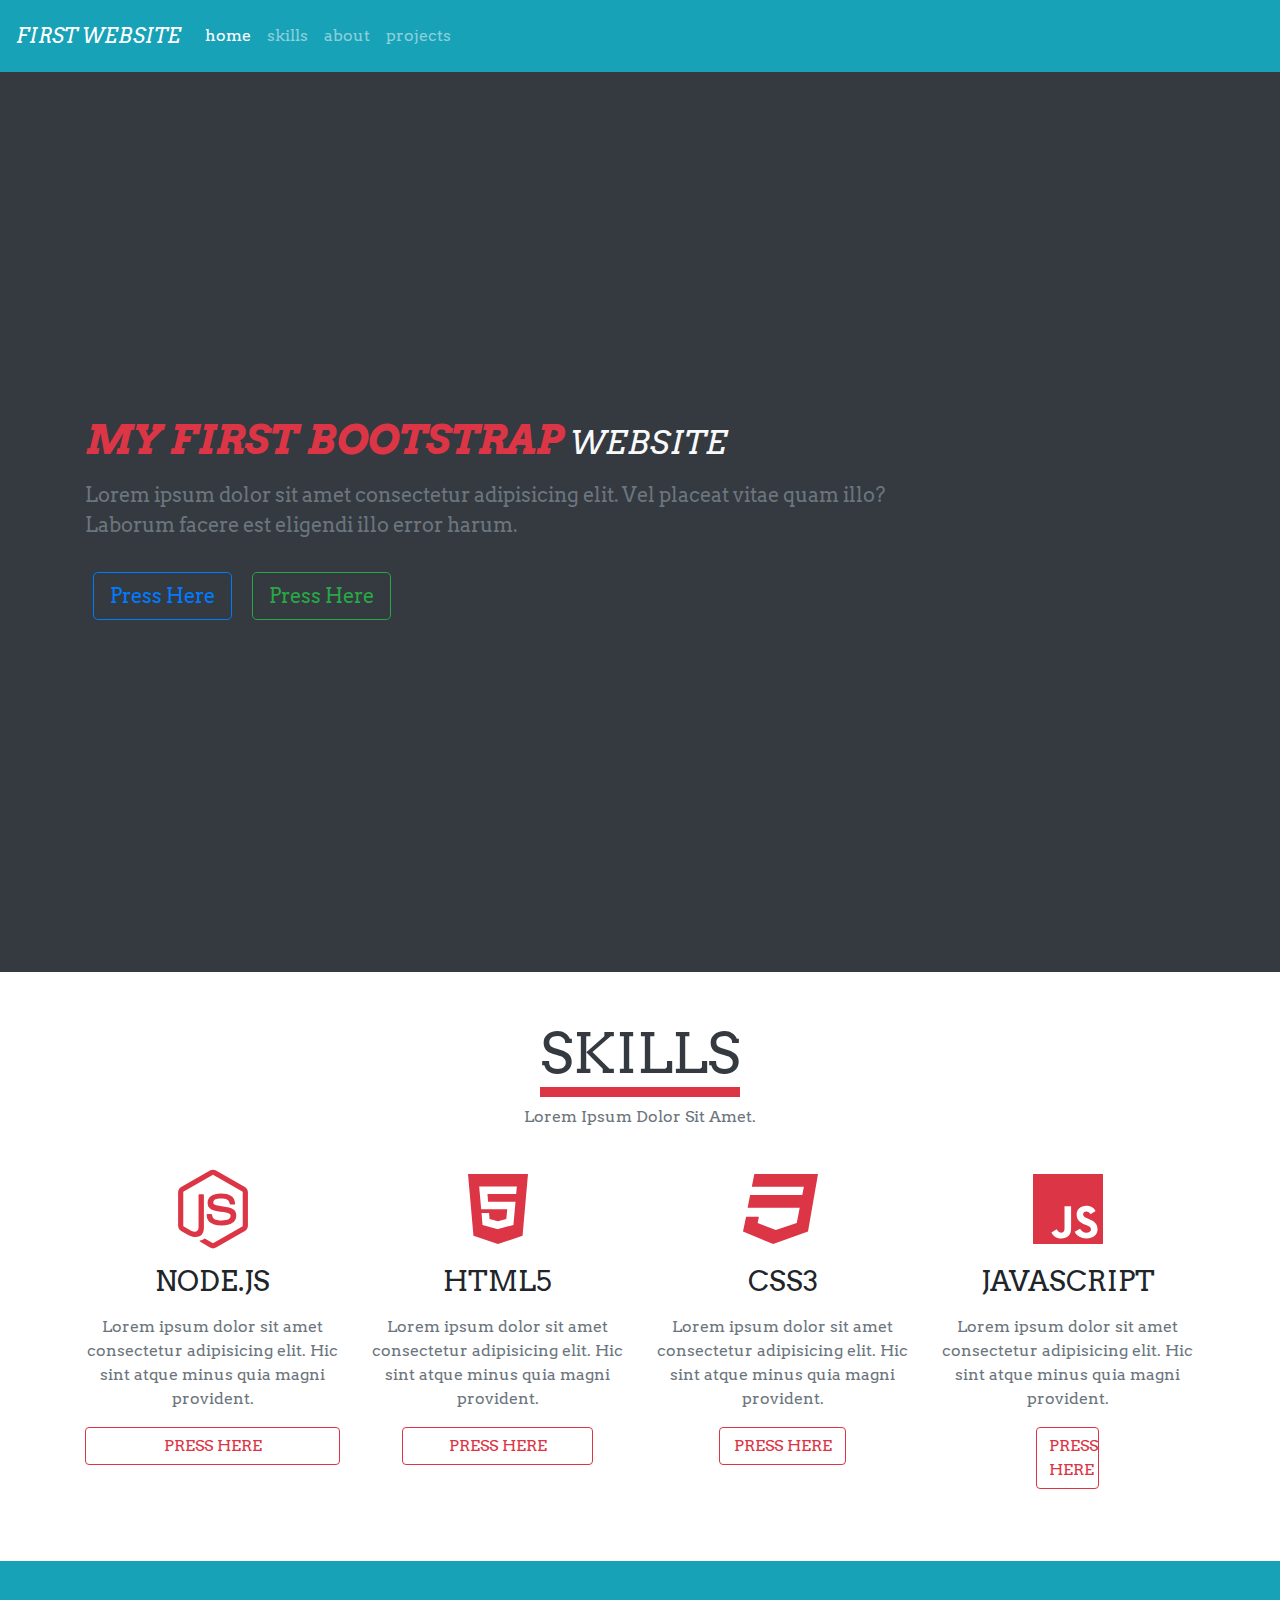
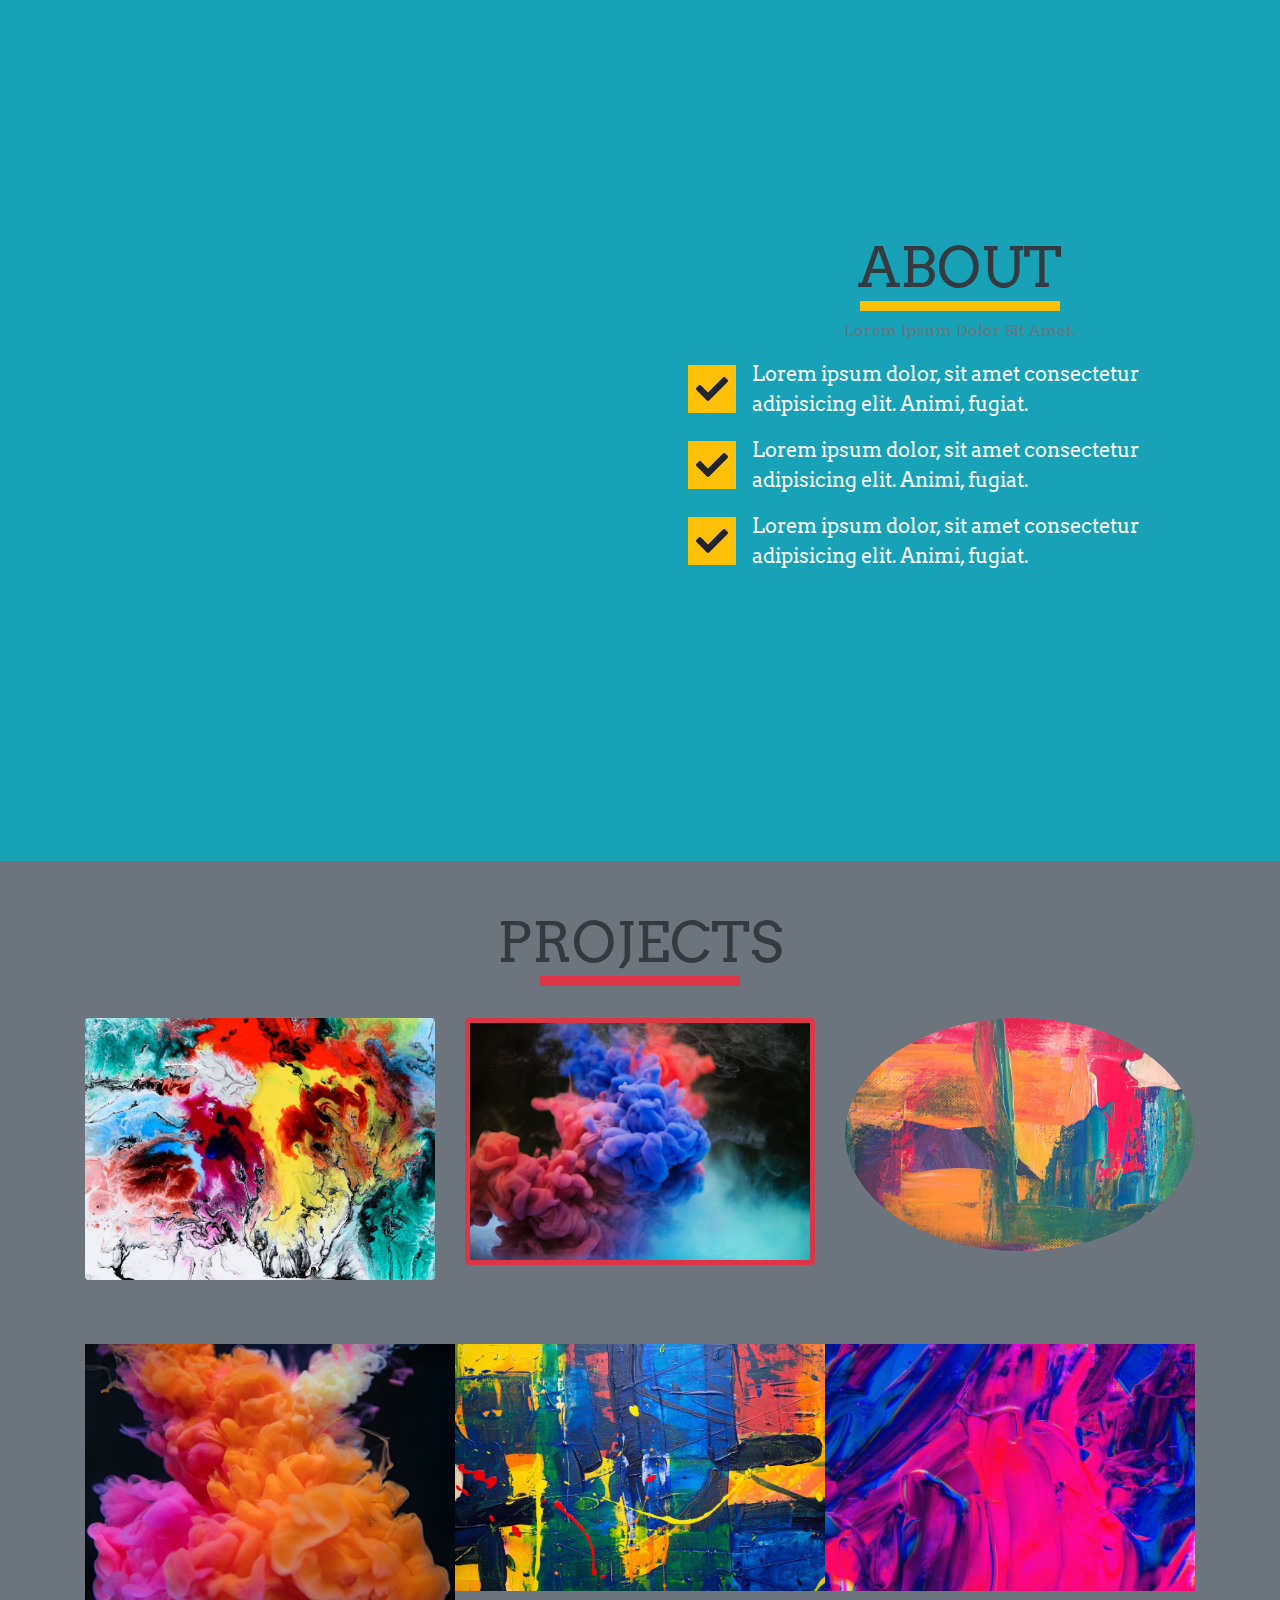
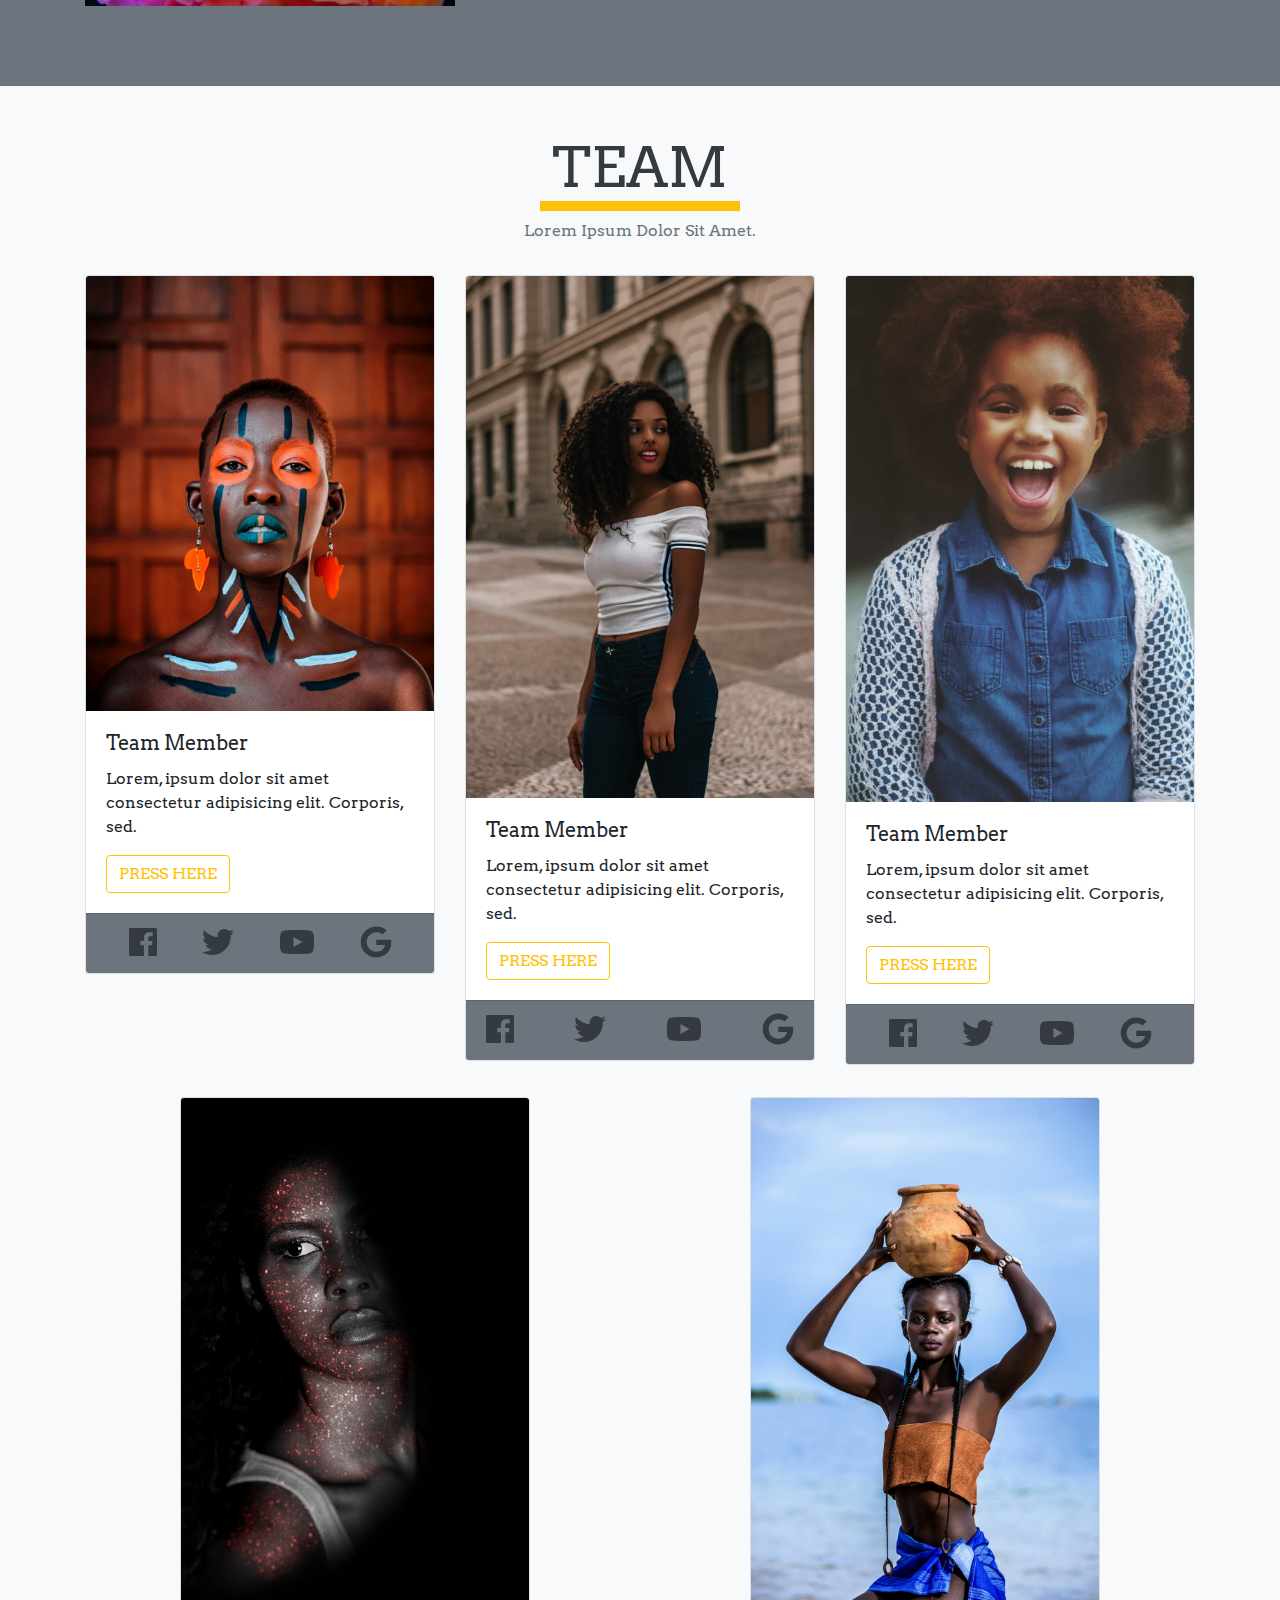
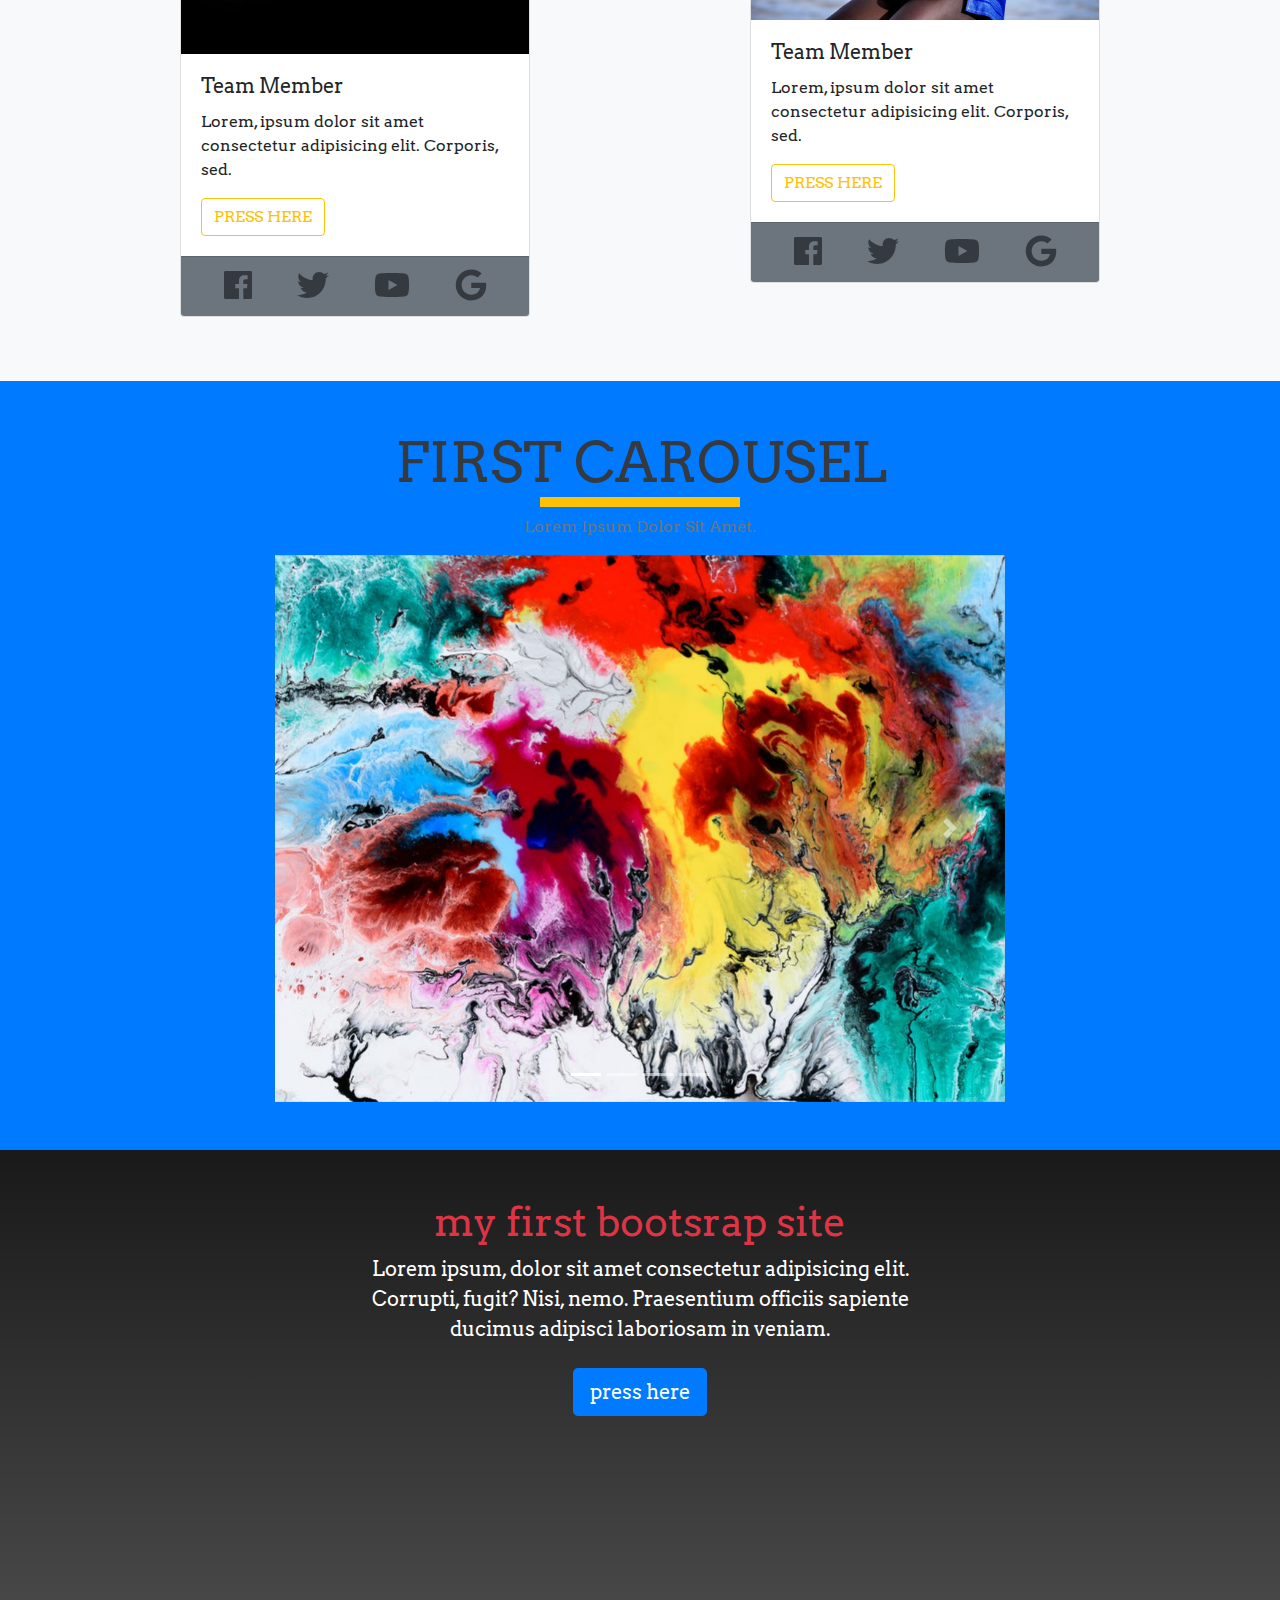
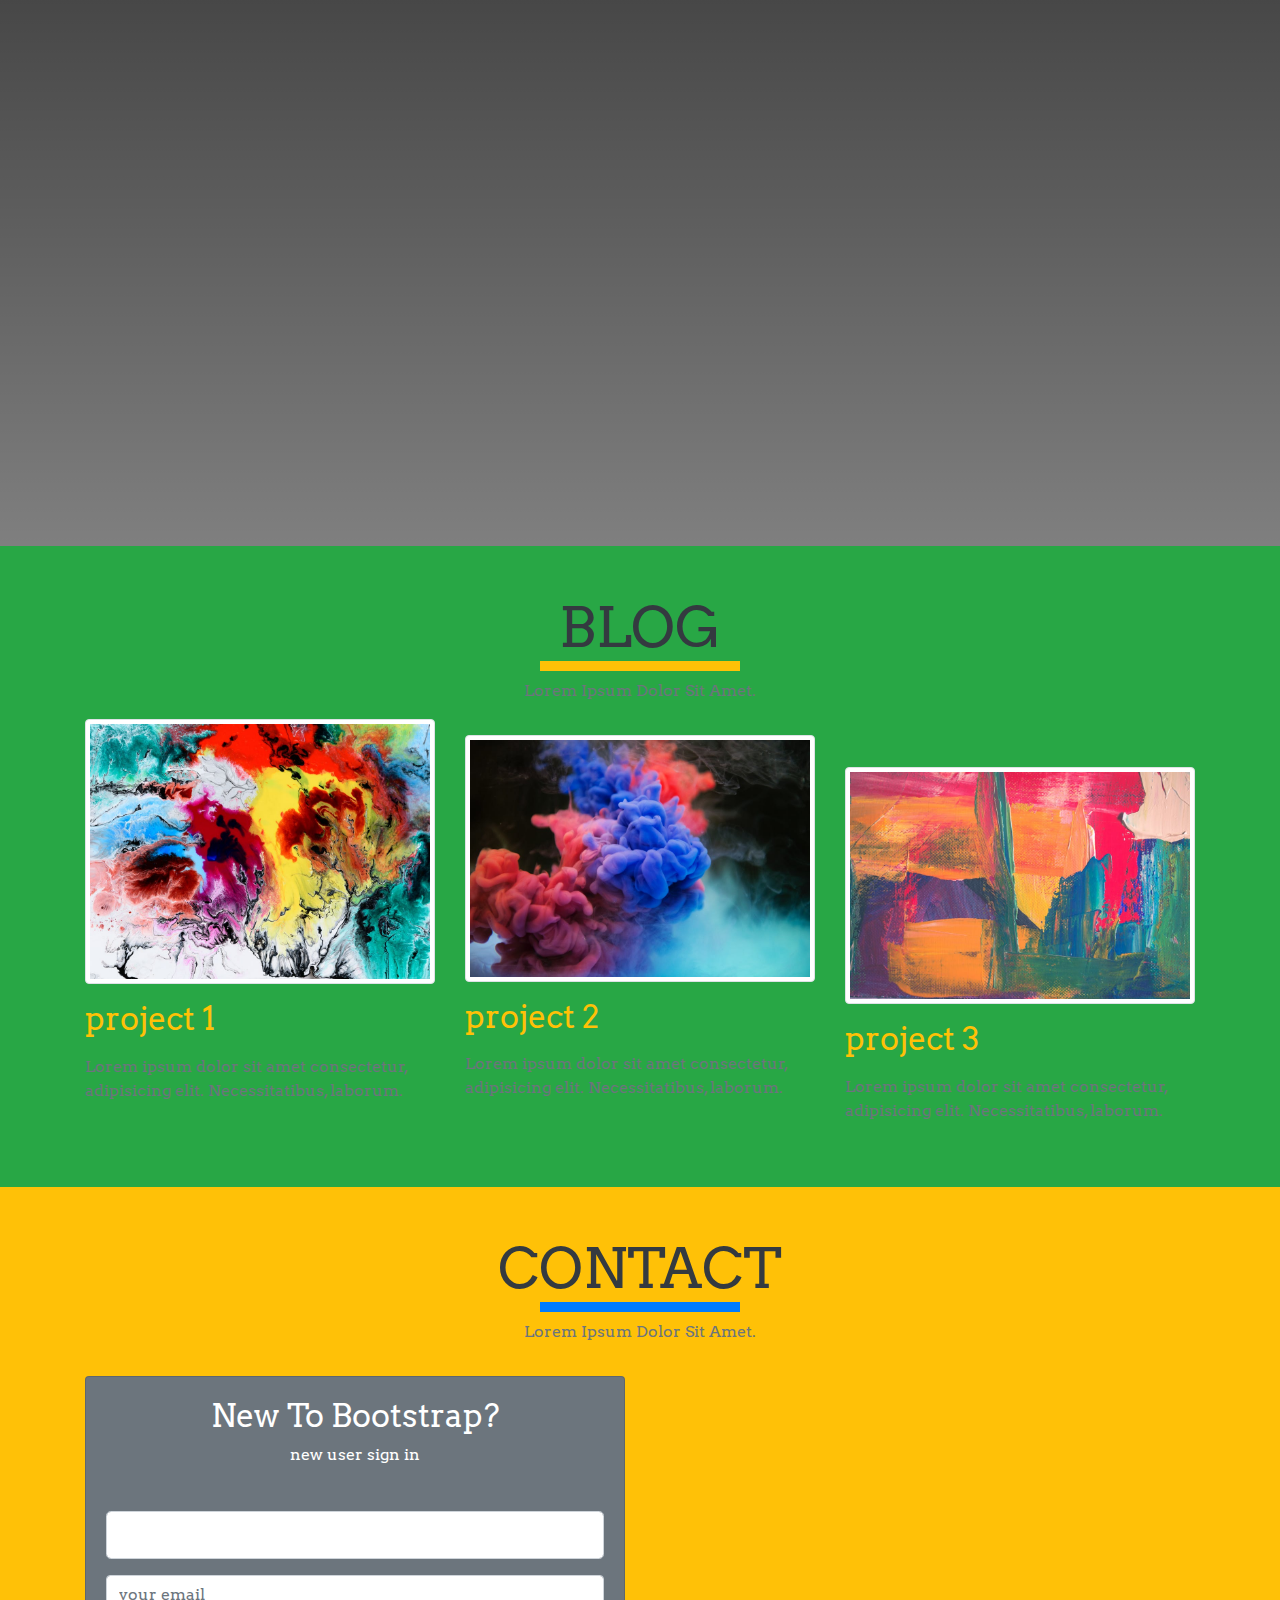
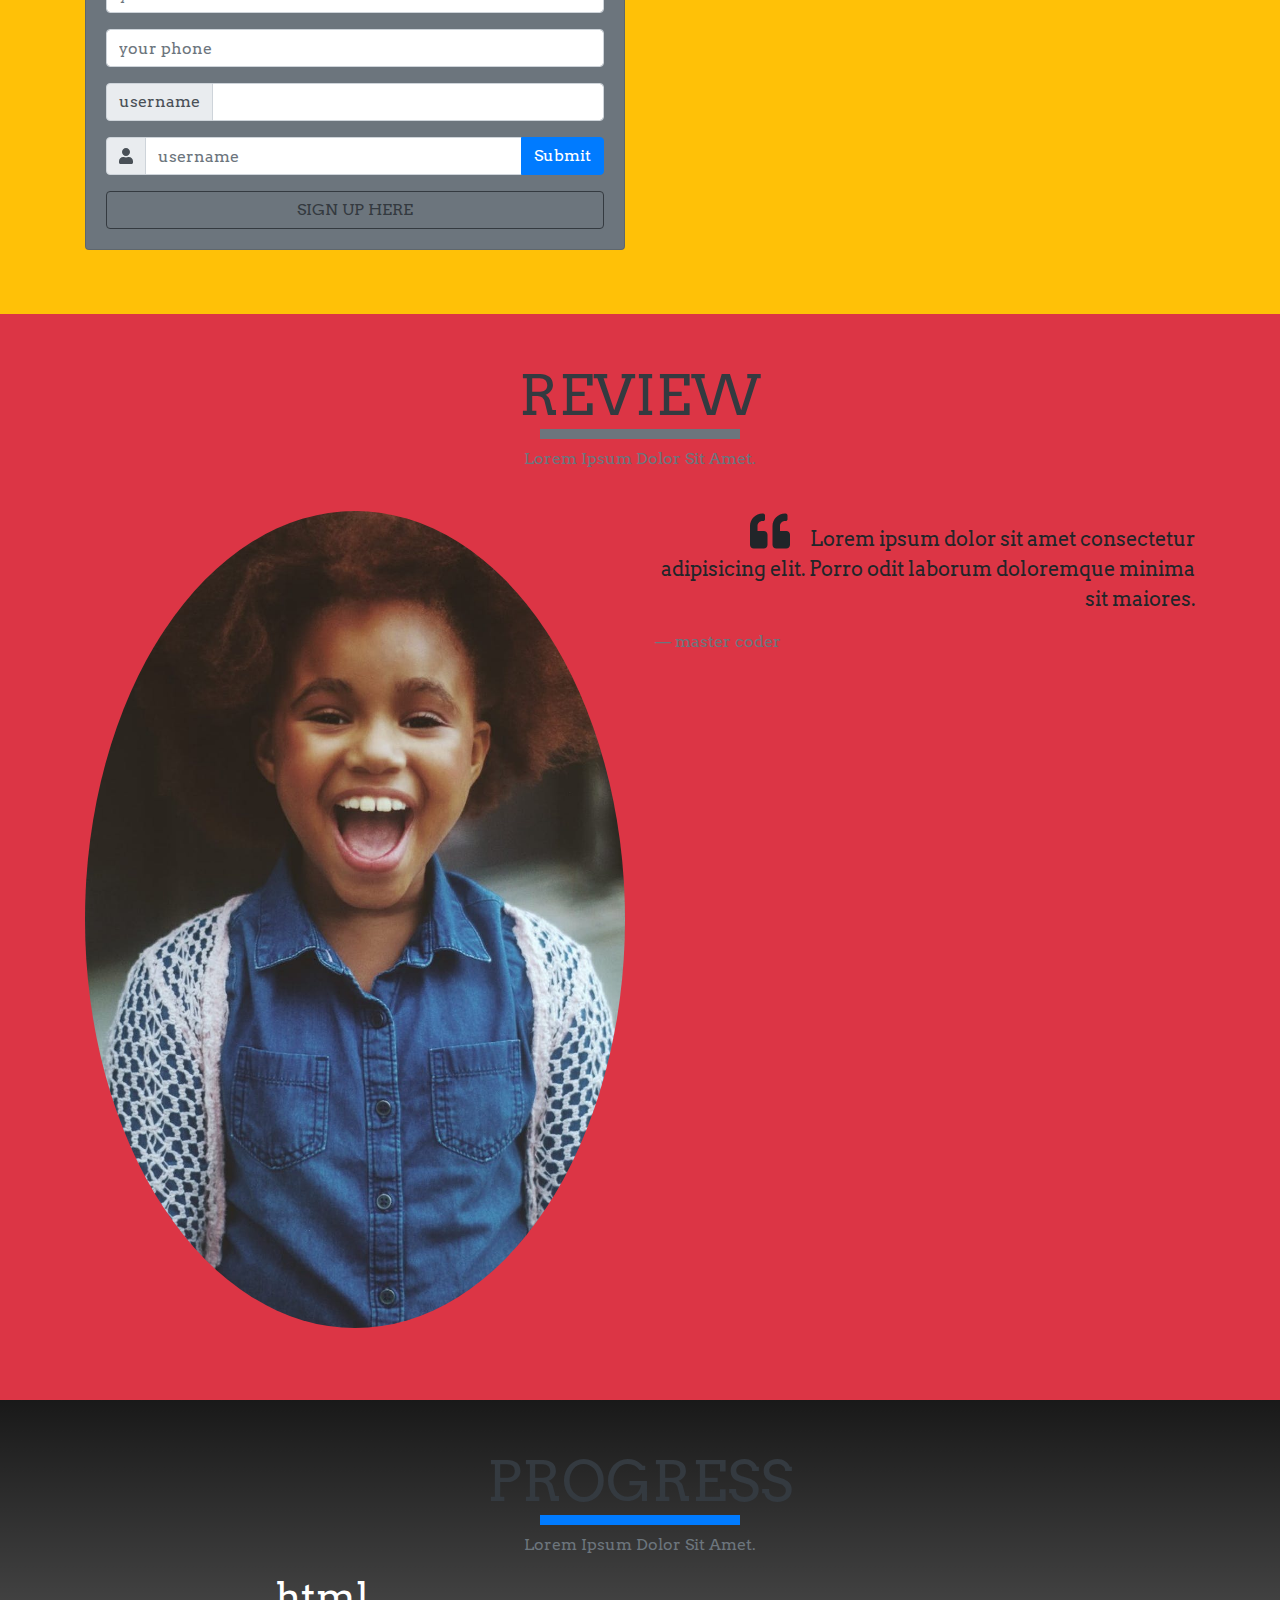
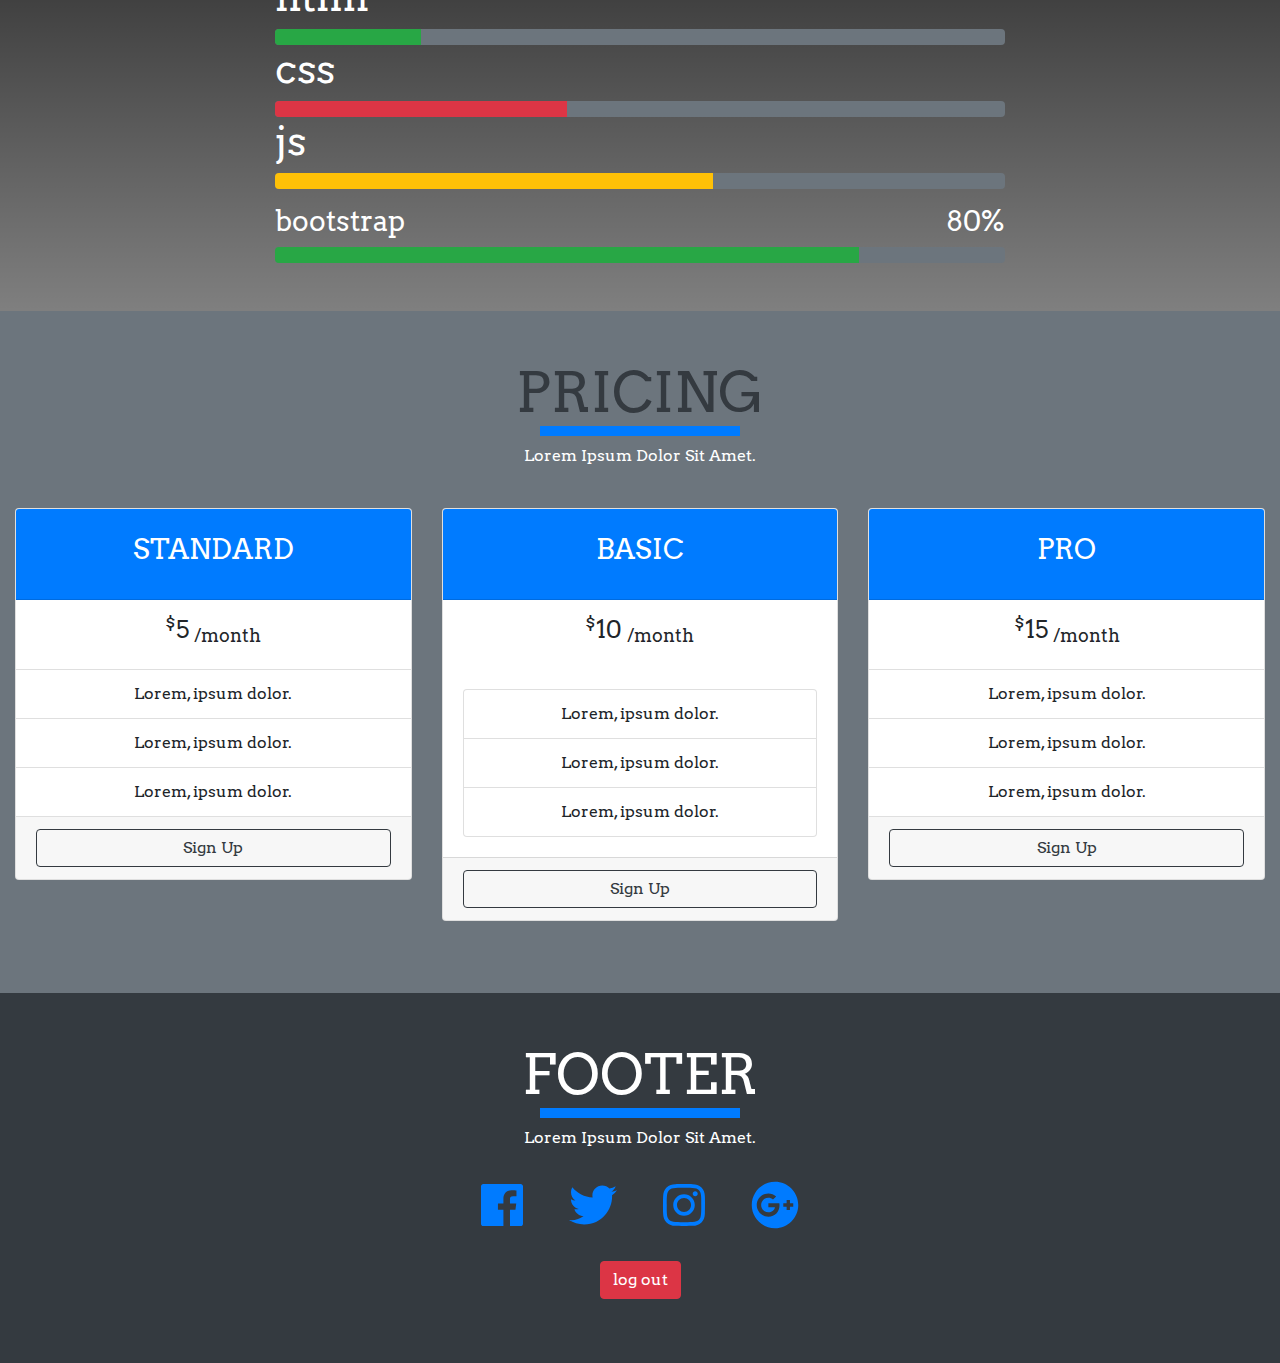
<file: setup/index.html>
<!DOCTYPE html>
<html lang="en">
  <head>
    <meta charset="UTF-8" />
    <meta name="viewport" content="width=device-width, initial-scale=1.0" />
    <meta http-equiv="X-UA-Compatible" content="ie=edge" />
    <!-- bootstrap css -->
    <link rel="stylesheet" href="./css/bootstrap.min.css" />

    <!-- font awesome svgs with js-->
    <script defer src="./js/all.js"></script>
    <!-- font google fonts -->
    <link
      rel="stylesheet"
      href="https://fonts.googleapis.com/css?family=Arvo"
    />
    <!-- main css -->
    <link rel="stylesheet" href="./css/main.css" />

    <title>Document</title>
  </head>
  <body>
    <!-- navbar -->
    <nav class="navbar py-3 navbar-dark navbar-expand bg-info">
      <!-- logo -->
      <a href="#" class="navbar-brand text-uppercase font-italic"
        >first website</a
      >
      <button
        class="navbar-toggler"
        type="button"
        data-toggle="collapse"
        data-target="#navbarLinks"
      >
        <span class="navbar-toggler-icon"></span>
      </button>
      <div class="collapse navbar-collapse" id="navbarLinks">
        <ul class="navbar-nav">
          <li class="nav-item active">
            <a href="#header" class="nav-link">home</a>
          </li>
          <li class="nav-item">
            <a href="#skills" class="nav-link">skills</a>
          </li>
          <li class="nav-item">
            <a href="#about" class="nav-link">about</a>
          </li>
          <li class="nav-item">
            <a href="#projects" class="nav-link">projects</a>
          </li>
        </ul>
      </div>
    </nav>
    <!-- end of navbar -->

    <!-- header -->

    <header id="header" class="bg-dark">
      <div class="container">
        <div class="row height align-items-center">
          <div class="col">
            <h1 class="text-danger text-uppercase text-weight-bold font-italic">
              <strong>my first bootstrap</strong>
              <small class="text-light">website</small>
            </h1>
            <p class="text-muted lead py-2 w-75">
              Lorem ipsum dolor sit amet consectetur adipisicing elit. Vel
              placeat vitae quam illo? Laborum facere est eligendi illo error
              harum.
            </p>
            <a
              href="#"
              class="btn btn-outline-primary btn-lg m-2 text-capitalize"
              >press here</a
            >
            <a
              href="#"
              class="btn btn-outline-success btn-lg m-2 text-capitalize"
              >press here</a
            >
          </div>
        </div>
      </div>
    </header>
    <!-- end of header -->
    <!-- skills section -->
    <section id="skills" class="py-5 bg-white">
      <div class="container">
        <!-- title -->
        <div class="row">
          <div class="col text-center">
            <h1 class="display-4 text-uppercase text-dark mb-0">
              <strong>skills</strong>
            </h1>
            <div class="title-underline bg-danger"></div>
            <p class="mt-2 text-capitalize text-muted">
              Lorem ipsum dolor sit amet.
            </p>
          </div>
        </div>

        <!-- end of title -->

        <div class="row">
          <!-- single col -->
          <div class="col-md-6 col-lg-3 text-center my-4">
            <i class="fab fa-node-js fa-5x text-danger"> </i>
            <h3 class="text-uppercase my-3">node.js</h3>
            <p class="text-muted">
              Lorem ipsum dolor sit amet consectetur adipisicing elit. Hic sint
              atque minus quia magni provident.
            </p>
            <a href="#" class="btn btn-outline-danger btn-block text-uppercase"
              >press here</a
            >
          </div>
          <!-- end of single col -->
          <!-- single col -->
          <div class="col-md-6 col-lg-3 text-center my-4">
            <i class="fab fa-html5 fa-5x text-danger"> </i>
            <h3 class="text-uppercase my-3">html5</h3>
            <p class="text-muted">
              Lorem ipsum dolor sit amet consectetur adipisicing elit. Hic sint
              atque minus quia magni provident.
            </p>
            <a href="#" class="btn btn-outline-danger w-75 text-uppercase"
              >press here</a
            >
          </div>
          <!-- end of single col -->
          <!-- single col -->
          <div class="col-md-6 col-lg-3 text-center my-4">
            <i class="fab fa-css3 fa-5x text-danger"> </i>
            <h3 class="text-uppercase my-3">css3</h3>
            <p class="text-muted">
              Lorem ipsum dolor sit amet consectetur adipisicing elit. Hic sint
              atque minus quia magni provident.
            </p>
            <a href="#" class="btn btn-outline-danger w-50 text-uppercase"
              >press here</a
            >
          </div>
          <!-- end of single col -->
          <!-- single col -->
          <div class="col-md-6 col-lg-3 text-center my-4">
            <i class="fab fa-js fa-5x text-danger"> </i>
            <h3 class="text-uppercase my-3">javascript</h3>
            <p class="text-muted">
              Lorem ipsum dolor sit amet consectetur adipisicing elit. Hic sint
              atque minus quia magni provident.
            </p>
            <a href="#" class="btn btn-outline-danger w-25 text-uppercase"
              >press here</a
            >
          </div>
          <!-- end of single col -->
        </div>
      </div>
    </section>
    <!-- end of skills section -->

    <!-- about section -->
    <section id="about" class="bg-info">
      <div class="container-fluid">
        <div class="row">
          <!-- about image col -->
          <div class="col-md-6 about-picture height-80"></div>
          <!-- about text col -->
          <div
            class="col-md-6 about-text height-80 px-5 d-flex 
            align-items-center justify-content-center"
          >
            <!-- this is for centering -->
            <div class="about-text-center">
              <!-- title -->
              <div class="row">
                <div class="col text-center">
                  <h1 class="display-4 text-uppercase text-dark mb-0">
                    <strong>about</strong>
                  </h1>
                  <div class="title-underline bg-warning"></div>
                  <p class="mt-2 text-capitalize text-muted">
                    Lorem ipsum dolor sit amet.
                  </p>
                </div>
              </div>
              <!-- end of title -->
              <!-- single item -->
              <div class="checkbox-item d-flex">
                <i
                  class="fas fa-check fa-3x p-2 bg-warning mr-3 mb-3 align-self-center"
                ></i>
                <p class="text-light lead">
                  Lorem ipsum dolor, sit amet consectetur adipisicing elit.
                  Animi, fugiat.
                </p>
              </div>
              <!-- end of single item -->
              <!-- single item -->
              <div class="checkbox-item d-flex">
                <i
                  class="fas fa-check fa-3x p-2 bg-warning mr-3 mb-3 align-self-center"
                ></i>
                <p class="text-light lead">
                  Lorem ipsum dolor, sit amet consectetur adipisicing elit.
                  Animi, fugiat.
                </p>
              </div>
              <!-- end of single item -->
              <!-- single item -->
              <div class="checkbox-item d-flex">
                <i
                  class="fas fa-check fa-3x p-2 bg-warning mr-3 mb-3 align-self-center"
                ></i>
                <p class="text-light lead">
                  Lorem ipsum dolor, sit amet consectetur adipisicing elit.
                  Animi, fugiat.
                </p>
              </div>
              <!-- end of single item -->
            </div>
          </div>
        </div>
      </div>
    </section>
    <!-- end of about section -->

    <!-- projects  -->
    <section id="projects" class="py-5 bg-secondary">
      <div class="container">
        <!-- title -->
        <div class="row">
          <div class="col text-center">
            <h1 class="display-4 text-uppercase text-dark mb-0">
              <strong>projects</strong>
            </h1>
            <div class="title-underline bg-danger"></div>
          </div>
        </div>
        <!-- end of title -->
        <div class="row py-3">
          <!-- single project -->
          <div class="col-sm-6 col-md-4 my-3">
            <img src="img/art1.jpeg" class="img-fluid rounded" alt="project" />
          </div>
          <!-- end of single project -->
          <!-- single project -->
          <div class="col-sm-6 col-md-4 my-3">
            <img
              src="img/art2.jpeg"
              class="img-fluid img-thumbnail bg-danger border border-danger"
              alt="project"
            />
          </div>
          <!-- end of single project -->
          <!-- single project -->
          <div class="col-sm-6 col-md-4 my-3 mx-auto">
            <img
              src="img/art3.jpeg"
              class="img-fluid rounded-circle"
              alt="project"
            />
          </div>
          <!-- end of single project -->
        </div>
        <div class="row py-3 no-gutters">
          <!-- single project -->
          <div class="col-sm-6 col-md-4 my-3">
            <img src="img/art4.jpeg" class="img-fluid" alt="project" />
          </div>
          <!-- end of single project -->
          <!-- single project -->
          <div class="col-sm-6 col-md-4 my-3">
            <img src="img/art5.jpeg" class="img-fluid" alt="project" />
          </div>
          <!-- end of single project -->
          <!-- single project -->
          <div class="col-sm-6 col-md-4 my-3 mx-auto">
            <img src="img/art6.jpeg" class="img-fluid" alt="project" />
          </div>
          <!-- end of single project -->
        </div>
      </div>
    </section>
    <!-- end of projects  -->

    <!-- team section -->
    <section id="team" class="py-5 bg-light">
      <div class="container">
        <!-- title -->
        <div class="row">
          <div class="col text-center">
            <h1 class="display-4 text-uppercase text-dark mb-0">
              <strong>team</strong>
            </h1>
            <div class="title-underline bg-warning"></div>
            <p class="mt-2 text-capitalize text-muted">
              Lorem ipsum dolor sit amet.
            </p>
          </div>
        </div>
        <!-- end of title -->
        <div class="row">
          <!-- team member -->
          <div class="col-md-6 col-lg-4 my-3">
            <div class="card">
              <img src="./img/team1.jpeg" class="card-img-top" alt="member" />
              <div class="card-body">
                <h5 class="card-title text-capitalize">team member</h5>
                <p class="card-text">
                  Lorem, ipsum dolor sit amet consectetur adipisicing elit.
                  Corporis, sed.
                </p>
                <a href="" class="btn btn-outline-warning text-uppercase"
                  >press here</a
                >
              </div>
              <div
                class="card-footer bg-secondary d-flex justify-content-around"
              >
                <a href="#">
                  <i class="fab fa-facebook fa-2x text-dark"></i>
                </a>
                <a href="#">
                  <i class="fab fa-twitter fa-2x text-dark"></i>
                </a>
                <a href="#">
                  <i class="fab fa-youtube fa-2x text-dark"></i>
                </a>
                <a href="#">
                  <i class="fab fa-google fa-2x text-dark"></i>
                </a>
              </div>
            </div>
          </div>
          <!-- end of team member -->
          <!-- team member -->
          <div class="col-md-6 col-lg-4 my-3">
            <div class="card">
              <img src="./img/team2.jpeg" class="card-img-top" alt="member" />
              <div class="card-body">
                <h5 class="card-title text-capitalize">team member</h5>
                <p class="card-text">
                  Lorem, ipsum dolor sit amet consectetur adipisicing elit.
                  Corporis, sed.
                </p>
                <a href="" class="btn btn-outline-warning text-uppercase"
                  >press here</a
                >
              </div>
              <div
                class="card-footer bg-secondary d-flex justify-content-between"
              >
                <a href="#">
                  <i class="fab fa-facebook fa-2x text-dark"></i>
                </a>
                <a href="#">
                  <i class="fab fa-twitter fa-2x text-dark"></i>
                </a>
                <a href="#">
                  <i class="fab fa-youtube fa-2x text-dark"></i>
                </a>
                <a href="#">
                  <i class="fab fa-google fa-2x text-dark"></i>
                </a>
              </div>
            </div>
          </div>
          <!-- end of team member -->
          <!-- team member -->
          <div class="col-md-6 col-lg-4 my-3">
            <div class="card">
              <img src="./img/team3.jpeg" class="card-img-top" alt="member" />
              <div class="card-body">
                <h5 class="card-title text-capitalize">team member</h5>
                <p class="card-text">
                  Lorem, ipsum dolor sit amet consectetur adipisicing elit.
                  Corporis, sed.
                </p>
                <a href="" class="btn btn-outline-warning text-uppercase"
                  >press here</a
                >
              </div>
              <div
                class="card-footer bg-secondary d-flex justify-content-around"
              >
                <a href="#">
                  <i class="fab fa-facebook fa-2x text-dark"></i>
                </a>
                <a href="#">
                  <i class="fab fa-twitter fa-2x text-dark"></i>
                </a>
                <a href="#">
                  <i class="fab fa-youtube fa-2x text-dark"></i>
                </a>
                <a href="#">
                  <i class="fab fa-google fa-2x text-dark"></i>
                </a>
              </div>
            </div>
          </div>
          <!-- end of team member -->
          <!-- team member -->
          <div class="col-md-6 col-lg-4 my-3 mx-auto">
            <div class="card">
              <img src="./img/team4.jpeg" class="card-img-top" alt="member" />
              <div class="card-body">
                <h5 class="card-title text-capitalize">team member</h5>
                <p class="card-text">
                  Lorem, ipsum dolor sit amet consectetur adipisicing elit.
                  Corporis, sed.
                </p>
                <a href="" class="btn btn-outline-warning text-uppercase"
                  >press here</a
                >
              </div>
              <div
                class="card-footer bg-secondary d-flex justify-content-around"
              >
                <a href="#">
                  <i class="fab fa-facebook fa-2x text-dark"></i>
                </a>
                <a href="#">
                  <i class="fab fa-twitter fa-2x text-dark"></i>
                </a>
                <a href="#">
                  <i class="fab fa-youtube fa-2x text-dark"></i>
                </a>
                <a href="#">
                  <i class="fab fa-google fa-2x text-dark"></i>
                </a>
              </div>
            </div>
          </div>
          <!-- end of team member -->
          <!-- team member -->
          <div class="col-md-6 col-lg-4 my-3 mx-auto">
            <div class="card">
              <img src="./img/team5.jpeg" class="card-img-top" alt="member" />
              <div class="card-body">
                <h5 class="card-title text-capitalize">team member</h5>
                <p class="card-text">
                  Lorem, ipsum dolor sit amet consectetur adipisicing elit.
                  Corporis, sed.
                </p>
                <a href="" class="btn btn-outline-warning text-uppercase"
                  >press here</a
                >
              </div>
              <div
                class="card-footer bg-secondary d-flex justify-content-around"
              >
                <a href="#">
                  <i class="fab fa-facebook fa-2x text-dark"></i>
                </a>
                <a href="#">
                  <i class="fab fa-twitter fa-2x text-dark"></i>
                </a>
                <a href="#">
                  <i class="fab fa-youtube fa-2x text-dark"></i>
                </a>
                <a href="#">
                  <i class="fab fa-google fa-2x text-dark"></i>
                </a>
              </div>
            </div>
          </div>
          <!-- end of team member -->
        </div>
      </div>
    </section>
    <!-- end of team section -->

    <!-- carousel section -->
    <section id="carousel" class="py-5 bg-primary">
      <div class="container">
        <!-- section-title -->
        <div class="row">
          <div class="col text-center">
            <h1 class="display-4 text-uppercase text-dark mb-0">
              <strong>first carousel</strong>
            </h1>
            <div class="title-underline bg-warning"></div>
            <p class="mt-2 text-capitalize text-muted">
              Lorem ipsum dolor sit amet.
            </p>
          </div>
        </div>
        <!-- end of section-title -->

        <div class="row">
          <div class="col-md-8 mx-auto text-center">
            <div id="example" class="carousel slide" data-ride="carousel">
              <!-- indicators -->
              <ol class="carousel-indicators">
                <li
                  data-target="#example"
                  data-slide-to="0"
                  class="active"
                ></li>
                <li data-target="#example" data-slide-to="1"></li>
                <li data-target="#example" data-slide-to="2"></li>
                <li data-target="#example" data-slide-to="3"></li>
              </ol>

              <!-- images -->
              <div class="carousel-inner">
                <div class="carousel-item active">
                  <img
                    src="./img/art1.jpeg"
                    alt="project"
                    class="d-block w-100"
                  />
                </div>
                <div class="carousel-item ">
                  <img
                    src="./img/art2.jpeg"
                    alt="project"
                    class="d-block w-100"
                  />
                </div>
                <div class="carousel-item">
                  <img
                    src="./img/art3.jpeg"
                    alt="project"
                    class="d-block w-100"
                  />
                </div>
                <div class="carousel-item">
                  <img
                    src="./img/art4.jpeg"
                    alt="project"
                    class="d-block w-100"
                  />
                </div>
              </div>
              <!-- end of images -->
              <!-- controls -->
              <a
                href="#example"
                class="carousel-control-prev"
                data-slide="prev"
              >
                <span class="carousel-control-prev-icon"></span>
              </a>
              <a
                href="#example"
                class="carousel-control-next"
                data-slide="next"
              >
                <span class="carousel-control-next-icon"></span>
              </a>
            </div>
          </div>
        </div>
      </div>
    </section>
    <!-- end of carousel section -->

    <!-- filler section -->
    <section id="filler" class="p-5">
      <div class="container">
        <div class="row height">
          <div class="col-md-6 mx-auto text-center">
            <h1 class="text-danger">my first bootsrap site</h1>
            <p class="lead text-white">
              Lorem ipsum, dolor sit amet consectetur adipisicing elit.
              Corrupti, fugit? Nisi, nemo. Praesentium officiis sapiente ducimus
              adipisci laboriosam in veniam.
            </p>
            <a href="#" class="btn btn-lg btn-primary m-2">press here</a>
          </div>
        </div>
      </div>
    </section>
    <!-- end of filler section -->

    <!-- blog section -->
    <section id="blog" class="p-5 bg-success">
      <div class="container">
        <!-- section-title -->
        <div class="row">
          <div class="col text-center">
            <h1 class="display-4 text-uppercase text-dark mb-0">
              <strong>blog</strong>
            </h1>
            <div class="title-underline bg-warning"></div>
            <p class="mt-2 text-capitalize text-muted">
              Lorem ipsum dolor sit amet.
            </p>
          </div>
        </div>
        <!-- end of section-title -->

        <div class="row">
          <div class="col-md-4">
            <img
              src="./img/art1.jpeg"
              class="img-fluid img-thumbnail"
              alt="project"
            />
            <h2 class="my-3 text-warning">project 1</h2>
            <p class="text-muted">
              Lorem ipsum dolor sit amet consectetur, adipisicing elit.
              Necessitatibus, laborum.
            </p>
          </div>
          <div class="col-md-4 mt-3">
            <img
              src="./img/art2.jpeg"
              class="img-fluid img-thumbnail"
              alt="project"
            />
            <h2 class="my-3 text-warning">project 2</h2>
            <p class="text-muted">
              Lorem ipsum dolor sit amet consectetur, adipisicing elit.
              Necessitatibus, laborum.
            </p>
          </div>
          <div class="col-md-4 mt-5">
            <img
              src="./img/art3.jpeg"
              class="img-fluid img-thumbnail"
              alt="project"
            />
            <h2 class="my-3 text-warning">project 3</h2>
            <p class="text-muted">
              Lorem ipsum dolor sit amet consectetur, adipisicing elit.
              Necessitatibus, laborum.
            </p>
          </div>
        </div>
      </div>
    </section>
    <!-- end of blog section -->

    <!-- contact section -->
    <section id="contact" class="py-5 bg-warning">
      <div class="container">
        <!-- section title -->
        <div class="row">
          <div class="col text-center">
            <h1 class="display-4 text-uppercase text-dark mb-0">
              <strong>contact</strong>
            </h1>
            <div class="title-underline bg-primary"></div>
            <p class="mt-2 text-capitalize text-muted">
              Lorem ipsum dolor sit amet.
            </p>
          </div>
        </div>
        <!-- end of section title -->

        <div class="row">
          <div class="col-md-6 my-3">
            <div class="card card-body bg-secondary">
              <!-- title -->
              <div class="card-title text-center text-white">
                <h2 class="text-capitalize">new to bootstrap?</h2>
                <p>new user sign in</p>
              </div>
              <!-- end of title -->
              <form>
                <!-- simple form -->
                <div class="form-group mt-3">
                  <input
                    type="text"
                    class="form-control form-control-lg"
                    id="name"
                  />
                </div>
                <!-- email -->
                <div class="form-group mt-3">
                  <input
                    type="email"
                    class="form-control"
                    id="email"
                    placeholder="your email"
                  />
                </div>
                <!-- phone -->
                <div class="form-group mt-3">
                  <input
                    type="tel"
                    class="form-control"
                    id="phone"
                    placeholder="your phone"
                  />
                </div>
                <!-- input group -->
                <div class="input-group my-3">
                  <div class="input-group-prepend">
                    <span class="input-group-text">username</span>
                  </div>
                  <input type="text" class="form-control" id="group-username" />
                </div>
                <!-- font-awesome -->
                <div class="input-group my-3">
                  <!-- prepend -->
                  <div class="input-group-prepend">
                    <span class="input-group-text"
                      ><i class="fas fa-user"></i
                    ></span>
                  </div>
                  <!-- end of prepend -->
                  <input
                    type="text"
                    class="form-control"
                    id="group-username-1"
                    placeholder="username"
                  />
                  <!-- append -->
                  <div class="input-group-append">
                    <button
                      type="button"
                      class="btn btn-primary text-capitalize"
                    >
                      submit
                    </button>
                  </div>
                </div>
                <button
                  type="submit"
                  class="btn btn-outline-dark btn-block text-uppercase"
                >
                  Sign up here
                </button>
              </form>
            </div>
          </div>
          <!-- google maps -->
          <div class="col-md-6 my-3">
            <div class="embed-responsive embed-responsive-4by3">
              <iframe
                class="embed-responsive-item"
                src="https://www.google.com/maps/embed?pb=!1m18!1m12!1m3!1d190256
              .0989930058!2d-87.87204747249689!3d41.
              83364784915473!2m3!1f0!2f0!3f0!3m2!1i1024!2i768!4f13.
              1!3m3!1m2!1s0x880e2c3cd0f4cbed%3A0xafe0a6ad09c0c000!
              2sChicago%2C+IL%2C+USA!5e0!3m2!1sen!2sde!4v1556529311012!5m2!1sen!2sde"
                width="600"
                height="450"
                frameborder="0"
                style="border:0"
                allowfullscreen
              ></iframe>
            </div>
          </div>
        </div>
      </div>
    </section>
    <!-- end of contact section -->
    <!-- review section -->
    <section id="review" class="py-5 bg-danger">
      <div class="container">
        <!-- section title -->
        <div class="row">
          <div class="col text-center">
            <h1 class="display-4 text-uppercase text-dark mb-0">
              <strong>review</strong>
            </h1>
            <div class="title-underline bg-secondary"></div>
            <p class="mt-2 text-capitalize text-muted">
              Lorem ipsum dolor sit amet.
            </p>
          </div>
        </div>
        <!-- end of section title -->
        <div class="row">
          <div class="col-md-6 my-4">
            <img
              src="./img/team3.jpeg"
              class="img-fluid rounded-circle d-none d-md-block"
            />
          </div>
          <div class="col-md-6 my-4">
            <blockquote class="blockquote text-right">
              <p>
                <i class="fas fa-quote-left fa-2x mr-3"></i> Lorem ipsum dolor
                sit amet consectetur adipisicing elit. Porro odit laborum
                doloremque minima sit maiores.
              </p>
              <footer class="blockquote-footer text-left">master coder</footer>
            </blockquote>
          </div>
        </div>
      </div>
    </section>
    <!-- end of review section -->

    <!-- progress section -->
    <section id="progress" class="py-5">
      <div class="container">
        <!-- section title -->
        <div class="row">
          <div class="col text-center">
            <h1 class="display-4 text-uppercase text-dark mb-0">
              <strong>progress</strong>
            </h1>
            <div class="title-underline bg-primary"></div>
            <p class="mt-2 text-capitalize text-muted">
              Lorem ipsum dolor sit amet.
            </p>
          </div>
        </div>
        <!-- end of section title -->
        <div class="row">
          <div class="col-md-8 mx-auto">
            <!-- progress bar single -->
            <h1 class="text-white">html</h1>
            <div class="progress bg-secondary">
              <div class="progress-bar bg-success" style="width: 20%"></div>
            </div>
            <!-- progress bar single -->
            <h1 class="text-white">css</h1>
            <div class="progress bg-secondary">
              <div class="progress-bar bg-danger" style="width: 40%"></div>
            </div>
            <!-- progress bar single -->
            <h1 class="text-white">js</h1>
            <div class="progress bg-secondary">
              <div class="progress-bar bg-warning" style="width: 60%"></div>
            </div>
            <!-- progress bar single -->
            <div class="prog mt-3 text-white d-flex justify-content-between">
              <h3>bootstrap</h3>
              <h3>80%</h3>
            </div>
            <div class="progress bg-secondary">
              <div class="progress-bar bg-success" style="width: 80%"></div>
            </div>
          </div>
        </div>
      </div>
    </section>
    <!-- end of progress section -->

    <!-- pricing section -->
    <section id="pricing" class="py-5 bg-secondary">
      <div class="container-fluid">
        <!-- section title -->
        <div class="row">
          <div class="col text-center">
            <h1 class="display-4 text-uppercase text-dark mb-0">
              <strong>pricing</strong>
            </h1>
            <div class="title-underline bg-primary"></div>
            <p class="mt-2 text-capitalize text-white">
              Lorem ipsum dolor sit amet.
            </p>
          </div>
        </div>
        <!-- end of section title -->
        <div class="row">
          <!-- card -->
          <div class="col-md-4 my-4">
            <div class="card">
              <!-- card header -->
              <div
                class="card-header bg-primary text-white text-uppercase text-center py-4"
              >
                <h3>standard</h3>
              </div>
              <!-- card title -->
              <div class="card-title text-center my-3">
                <h4>
                  <sup>$</sup>5
                  <sub>/month</sub>
                </h4>
              </div>
              <!-- list -->
              <ul class="list-group list-group-flush text-center">
                <li class="list-group-item">Lorem, ipsum dolor.</li>
                <li class="list-group-item">Lorem, ipsum dolor.</li>
                <li class="list-group-item">Lorem, ipsum dolor.</li>
              </ul>
              <!-- card footer -->
              <div class="card-footer">
                <a
                  href="#"
                  class="btn btn-outline-dark btn-block text-capitalize"
                  >sign up</a
                >
              </div>
            </div>
          </div>
          <!-- end of card -->
          <!-- card -->
          <div class="col-md-4 my-4">
            <div class="card">
              <!-- card header -->
              <div
                class="card-header bg-primary text-white text-uppercase text-center py-4"
              >
                <h3>basic</h3>
              </div>
              <!-- card title -->
              <div class="card-title text-center my-3">
                <h4>
                  <sup>$</sup>10
                  <sub>/month</sub>
                </h4>
              </div>
              <!-- list -->
              <div class="card-body">
                <ul class="list-group text-center">
                  <li class="list-group-item">Lorem, ipsum dolor.</li>
                  <li class="list-group-item">Lorem, ipsum dolor.</li>
                  <li class="list-group-item">Lorem, ipsum dolor.</li>
                </ul>
              </div>
              <!-- card footer -->
              <div class="card-footer">
                <a
                  href="#"
                  class="btn btn-outline-dark btn-block text-capitalize"
                  >sign up</a
                >
              </div>
            </div>
          </div>
          <!-- end of card -->
          <!-- card -->
          <div class="col-md-4 my-4">
            <div class="card">
              <!-- card header -->
              <div
                class="card-header bg-primary text-white text-uppercase text-center py-4"
              >
                <h3>pro</h3>
              </div>
              <!-- card title -->
              <div class="card-title text-center my-3">
                <h4>
                  <sup>$</sup>15
                  <sub>/month</sub>
                </h4>
              </div>
              <!-- list -->
              <ul class="list-group list-group-flush text-center">
                <li class="list-group-item">Lorem, ipsum dolor.</li>
                <li class="list-group-item">Lorem, ipsum dolor.</li>
                <li class="list-group-item">Lorem, ipsum dolor.</li>
              </ul>
              <!-- card footer -->
              <div class="card-footer">
                <a
                  href="#"
                  class="btn btn-outline-dark btn-block text-capitalize"
                  >sign up</a
                >
              </div>
            </div>
          </div>
          <!-- end of card -->
        </div>
      </div>
    </section>
    <!-- end of pricing section -->

    <!-- footer section -->
    <footer id="footer" class="bg-dark py-5">
      <div class="container">
        <!-- section title -->
        <div class="row">
          <div class="col text-center">
            <h1 class="display-4 text-uppercase text-white mb-0">
              <strong>footer</strong>
            </h1>
            <div class="title-underline bg-primary"></div>
            <p class="mt-2 text-capitalize text-white">
              Lorem ipsum dolor sit amet.
            </p>
          </div>
        </div>
        <!-- end of section title -->
        <div class="row">
          <div class="col text-center">
            <a href="#" class="btn">
              <i class="fab fa-facebook fa-3x text-primary m-2"></i>
            </a>
            <a href="#" class="btn">
              <i class="fab fa-twitter fa-3x text-primary m-2"></i>
            </a>
            <a href="#" class="btn">
              <i class="fab fa-instagram fa-3x text-primary m-2"></i>
            </a>
            <a href="#" class="btn">
              <i class="fab fa-google-plus fa-3x text-primary m-2"></i>
            </a>
            <button
              type="button"
              class="btn btn-danger d-block mx-auto my-3"
              data-toggle="modal"
              data-target="#modal"
            >
              log out
            </button>
          </div>
        </div>
      </div>
    </footer>
    <!-- end of footer section -->
    <!-- modal -->
    <div class="modal fade" id="modal">
      <div class="modal-dialog">
        <div class="modal-content">
          <!-- modal header -->
          <div class="modal-header">
            <h3 class="modal-title">so sorry to see you leave</h3>
            <button type="button" class="close" data-dismiss="modal">
              &times;
            </button>
          </div>
          <!-- modal body -->
          <div class="modal-body">
            <p>this is some random text in the modal body</p>
          </div>
          <!-- modal footer -->
          <div class="modal-footer">
            <button type="button" class="btn btn-danger" data-dismiss="modal">
              Close
            </button>
          </div>
        </div>
      </div>
    </div>
    <!-- end of modal -->

    <!-- jQuery -->
    <script src="./js/jquery-3.4.0.min.js"></script>
    <!-- bootstrap js -->
    <script src="./js/bootstrap.bundle.min.js"></script>
  </body>
</html>
</file>
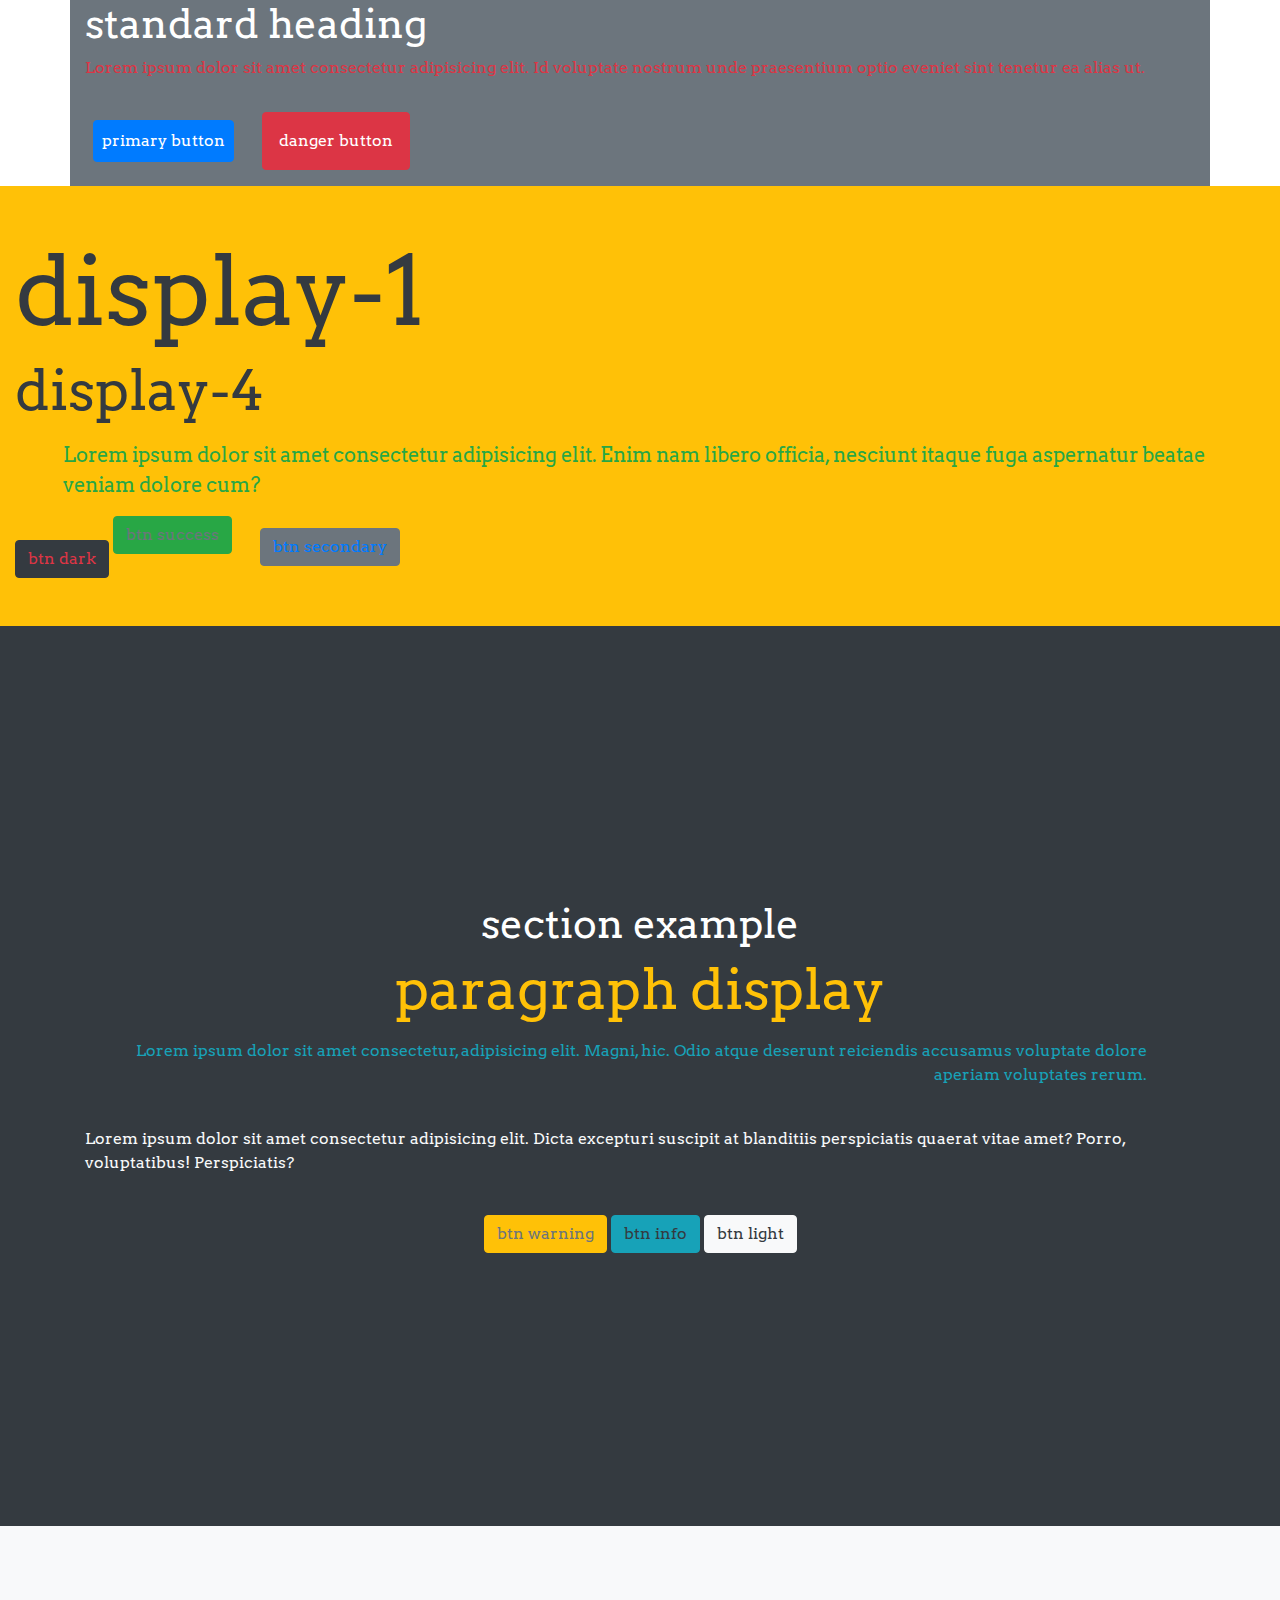
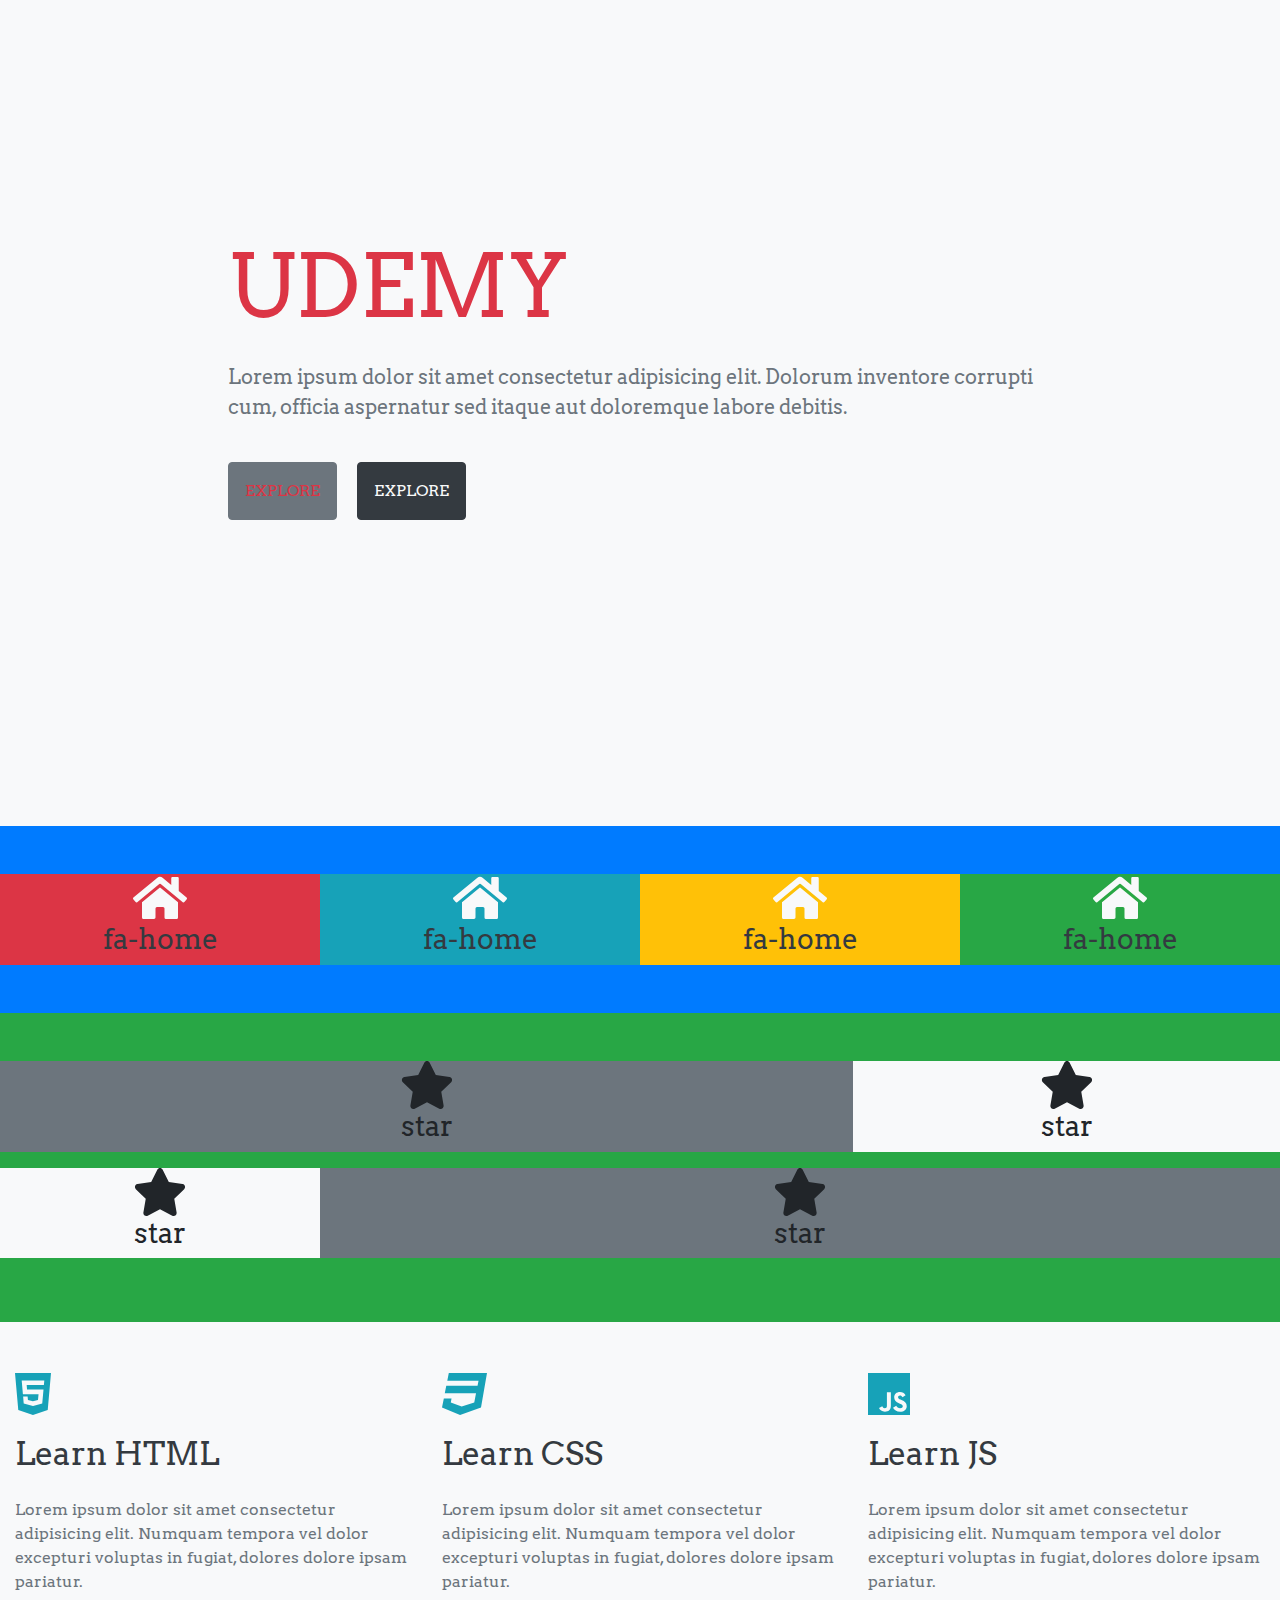
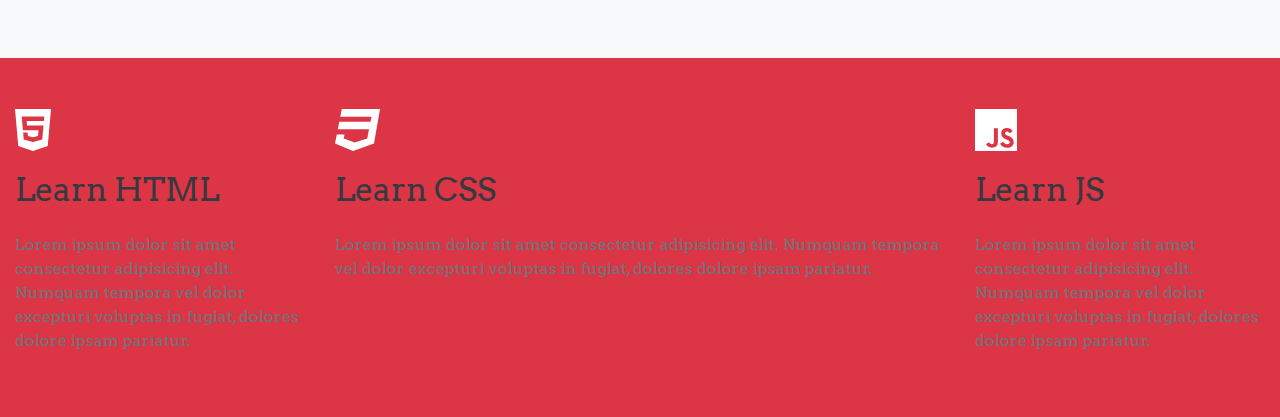
<file: setup/start.html>
<!DOCTYPE html>
<html lang="en">
  <head>
    <meta charset="UTF-8" />
    <meta name="viewport" content="width=device-width, initial-scale=1.0" />
    <meta http-equiv="X-UA-Compatible" content="ie=edge" />
    <!-- bootstrap css -->
    <link rel="stylesheet" href="./css/bootstrap.min.css" />

    <!-- font awesome svgs with js-->
    <script defer src="./js/all.js"></script>
    <!-- font google fonts -->
    <link
      rel="stylesheet"
      href="https://fonts.googleapis.com/css?family=Arvo"
    />
    <!-- main css -->
    <link rel="stylesheet" href="./css/main.css" />

    <title>Start</title>
  </head>
  <body>
    <div class="container bg-secondary text-white">
      <div class="row">
        <div class="col">
          <h1>standard heading</h1>
          <p class="text-danger">
            Lorem ipsum dolor sit amet consectetur adipisicing elit. Id
            voluptate nostrum unde praesentium optio eveniet sint tenetur ea
            alias ut.
          </p>
          <button type="button" class="btn btn-primary m-2 p-2">
            primary button
          </button>
          <button type="button" class="btn btn-danger m-3 p-3">
            danger button
          </button>
        </div>
      </div>
    </div>

    <div class="container-fluid bg-warning text-dark py-5">
      <div class="row">
        <div class="col">
          <h1 class="display-1">display-1</h1>
          <p class="display-4">display-4</p>
          <p class="text-success lead px-5">
            Lorem ipsum dolor sit amet consectetur adipisicing elit. Enim nam
            libero officia, nesciunt itaque fuga aspernatur beatae veniam dolore
            cum?
          </p>
          <button class="btn btn-dark text-danger mt-4" type="button">
            btn dark
          </button>
          <button class="btn btn-success text-muted mb-4" type="button">
            btn success
          </button>
          <button class="btn btn-secondary text-primary mx-4" type="button">
            btn secondary
          </button>
        </div>
      </div>
    </div>

    <section id="skills" class="bg-dark">
      <div class="container">
        <div class="row height text-center align-items-center">
          <div class="col">
            <h1 class="text-white">
              section example
            </h1>
            <p class="display-4 text-warning">paragraph display</p>
            <p class="text-info px-5 text-right">
              Lorem ipsum dolor sit amet consectetur, adipisicing elit. Magni,
              hic. Odio atque deserunt reiciendis accusamus voluptate dolore
              aperiam voluptates rerum.
            </p>
            <p class="text-light text-left py-4">
              Lorem ipsum dolor sit amet consectetur adipisicing elit. Dicta
              excepturi suscipit at blanditiis perspiciatis quaerat vitae amet?
              Porro, voluptatibus! Perspiciatis?
            </p>
            <button type="button" class="btn btn-warning text-secondary">
              btn warning
            </button>
            <button type="button" class="btn btn-info text-dark">
              btn info
            </button>
            <button type="button" class="btn btn-light text-dark">
              btn light
            </button>
          </div>
        </div>
      </div>
    </section>

    <section class="bg-light">
      <div class="container">
        <div class="row height align-items-center justify-content-center">
          <div class="col-9">
            <h1 class="display-2 text-danger text-uppercase">udemy</h1>
            <p class="text-muted lead my-4">
              Lorem ipsum dolor sit amet consectetur adipisicing elit. Dolorum
              inventore corrupti cum, officia aspernatur sed itaque aut
              doloremque labore debitis.
            </p>
            <a
              href="#"
              class="btn btn-secondary text-danger text-uppercase p-3 mt-3"
              >explore</a
            >
            <a
              href="#"
              class="btn btn-dark text-light text-uppercase p-3 mt-3 mx-3"
              >explore</a
            >
          </div>
        </div>
      </div>
    </section>

    <section class="bg-primary py-5">
      <div class="container-fluid">
        <div class="row">
          <div class="col text-center bg-danger">
            <i class="fas fa-home fa-3x text-light"></i>
            <h3 class="text-dark">fa-home</h3>
          </div>
          <div class="col text-center bg-info">
            <i class="fas fa-home fa-3x text-light"></i>
            <h3 class="text-dark">fa-home</h3>
          </div>
          <div class="col text-center bg-warning">
            <i class="fas fa-home fa-3x text-light"></i>
            <h3 class="text-dark">fa-home</h3>
          </div>
          <div class="col text-center bg-success">
            <i class="fas fa-home fa-3x text-light"></i>
            <h3 class="text-dark">fa-home</h3>
          </div>
        </div>
      </div>
    </section>

    <section class="bg-success py-5">
      <div class="container-fluid">
        <div class="row">
          <div class="col-8 bg-secondary mb-3 text-center ">
            <i class="fas fa-star fa-3x"></i>
            <h3>star</h3>
          </div>
          <div class="col-4 bg-light mb-3 text-center">
            <i class="fas fa-star fa-3x"></i>
            <h3>star</h3>
          </div>
          <div class="col-3 bg-light mb-3 text-center">
            <i class="fas fa-star fa-3x"></i>
            <h3>star</h3>
          </div>
          <div class="col-9 bg-secondary mb-3 text-center">
            <i class="fas fa-star fa-3x"></i>
            <h3>star</h3>
          </div>
        </div>
      </div>
    </section>

    <section class="bg-light py-5">
      <div class="container-fluid">
        <div class="row">
          <div class="col-sm-4">
            <i class="fab fa-html5 fa-3x text-info"> </i>
            <h2 class="text-capitalize text-dark py-3">learn HTML</h2>
            <p class="text-muted">
              Lorem ipsum dolor sit amet consectetur adipisicing elit. Numquam
              tempora vel dolor excepturi voluptas in fugiat, dolores dolore
              ipsam pariatur.
            </p>
          </div>
          <div class="col-sm-4">
            <i class="fab fa-css3 fa-3x text-info"> </i>
            <h2 class="text-capitalize text-dark py-3">learn CSS</h2>
            <p class="text-muted">
              Lorem ipsum dolor sit amet consectetur adipisicing elit. Numquam
              tempora vel dolor excepturi voluptas in fugiat, dolores dolore
              ipsam pariatur.
            </p>
          </div>
          <div class="col-sm-4">
            <i class="fab fa-js fa-3x text-info"> </i>
            <h2 class="text-capitalize text-dark py-3">learn JS</h2>
            <p class="text-muted">
              Lorem ipsum dolor sit amet consectetur adipisicing elit. Numquam
              tempora vel dolor excepturi voluptas in fugiat, dolores dolore
              ipsam pariatur.
            </p>
          </div>
        </div>
      </div>
    </section>

    <section class="bg-danger py-5">
      <div class="container-fluid">
        <div class="row">
          <div class="col-sm-6 col-md-4 col-lg-3">
            <i class="fab fa-html5 fa-3x text-white"> </i>
            <h2 class="text-capitalize text-dark py-3">learn HTML</h2>
            <p class="text-muted">
              Lorem ipsum dolor sit amet consectetur adipisicing elit. Numquam
              tempora vel dolor excepturi voluptas in fugiat, dolores dolore
              ipsam pariatur.
            </p>
          </div>
          <div class="col-sm-6 col-md-4 col-lg-6">
            <i class="fab fa-css3 fa-3x text-white"> </i>
            <h2 class="text-capitalize text-dark py-3">learn CSS</h2>
            <p class="text-muted">
              Lorem ipsum dolor sit amet consectetur adipisicing elit. Numquam
              tempora vel dolor excepturi voluptas in fugiat, dolores dolore
              ipsam pariatur.
            </p>
          </div>
          <div class="col-sm-6 col-md-4 col-lg-3">
            <i class="fab fa-js fa-3x text-white"> </i>
            <h2 class="text-capitalize text-dark py-3">learn JS</h2>
            <p class="text-muted">
              Lorem ipsum dolor sit amet consectetur adipisicing elit. Numquam
              tempora vel dolor excepturi voluptas in fugiat, dolores dolore
              ipsam pariatur.
            </p>
          </div>
        </div>
      </div>
    </section>

    <!-- jQuery -->
    <script src="./js/jquery-3.4.0.min.js"></script>
    <!-- bootstrap js -->
    <script src="./js/bootstrap.bundle.min.js"></script>
  </body>
</html>
</file>
<file: setup/css/main.css>
body {
  font-family: "Arvo", serif;
}

.height {
  min-height: 100vh;
}

.height-80 {
  min-height: 100vh;
}

.title-underline {
  width: 200px;
  height: 10px;
  margin: 0 auto;
}

.about-picture {
  background: url("../img/header-bcg.jpeg") center/cover no-repeat fixed;
  /* background-position: center;
  background-size: cover;
  background-repeat: no-repeat;
  background-attachment: fixed; */
}

#filler,
#progress {
  background: linear-gradient(to top, rgba(0, 0, 0, 0.5), rgba(0, 0, 0, 0.9)),
    url("../img/art2.jpeg") center/cover no-repeat fixed;
}
</file>
